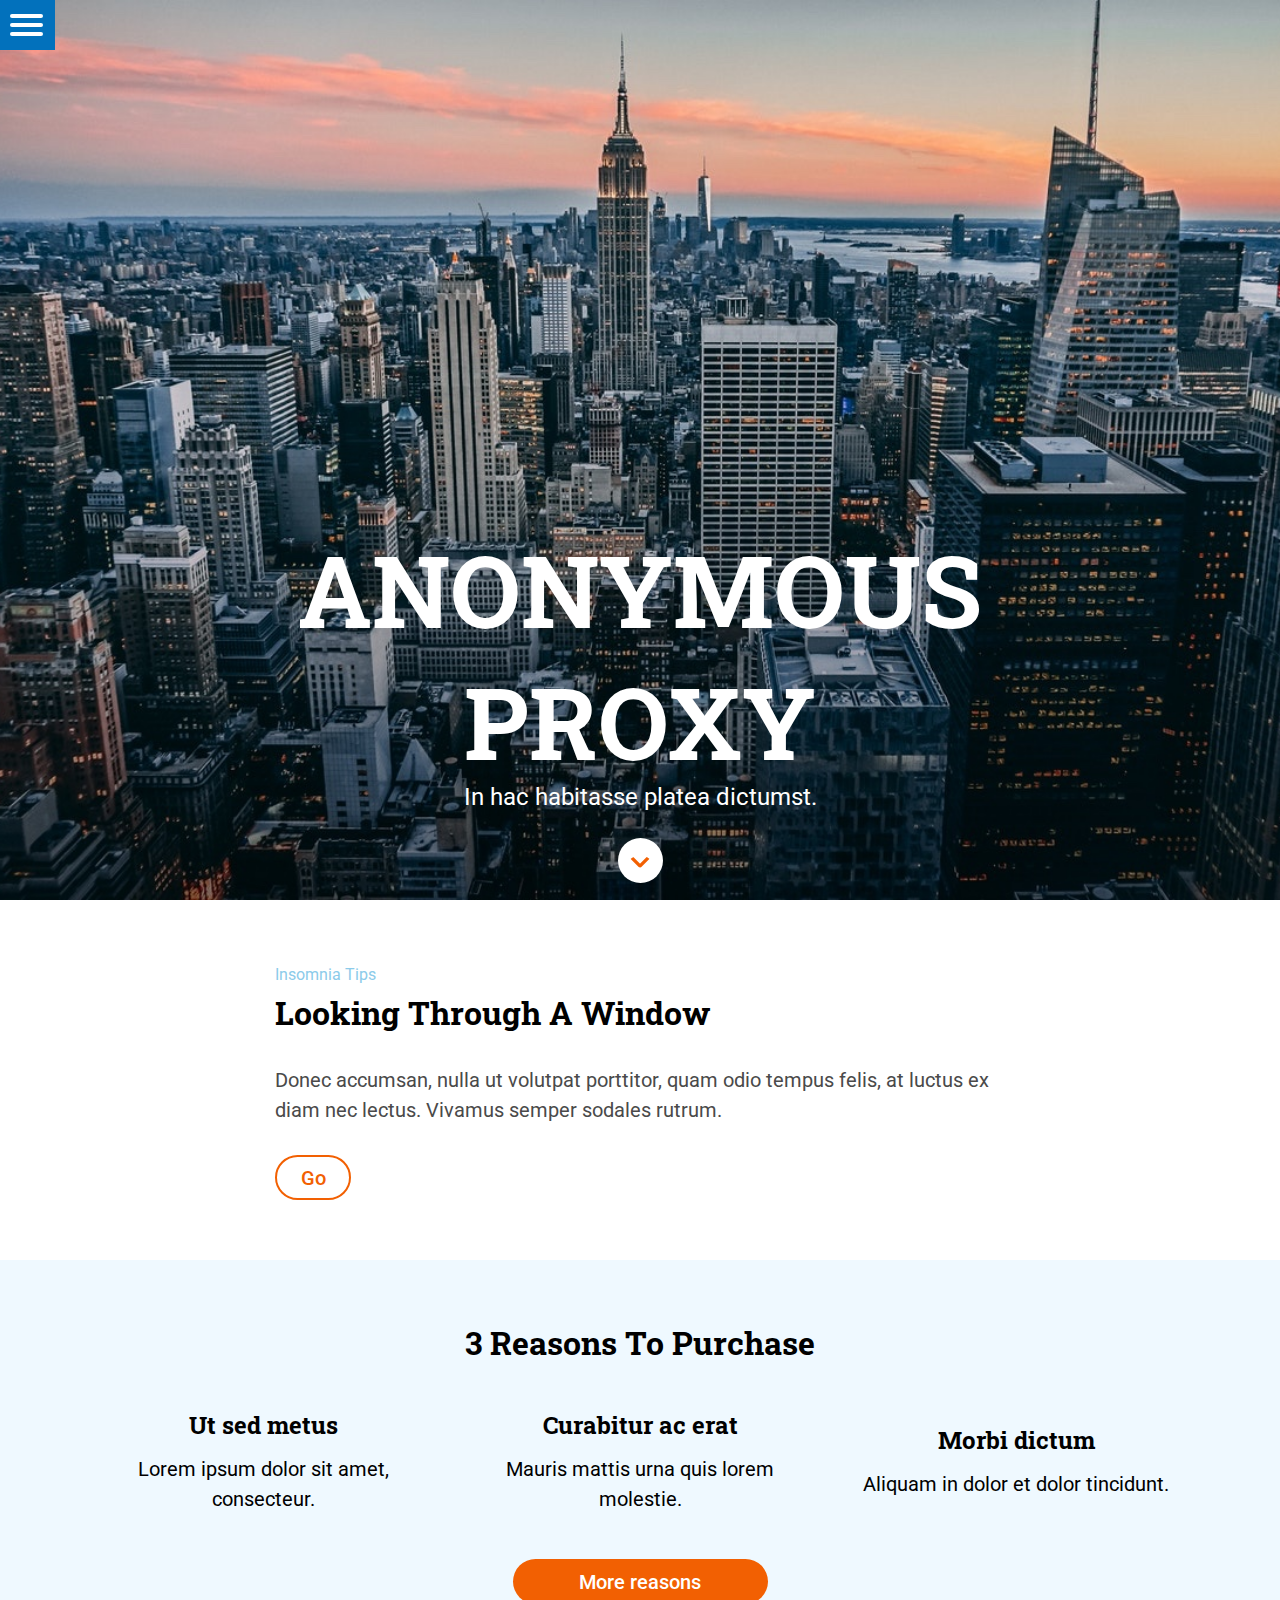
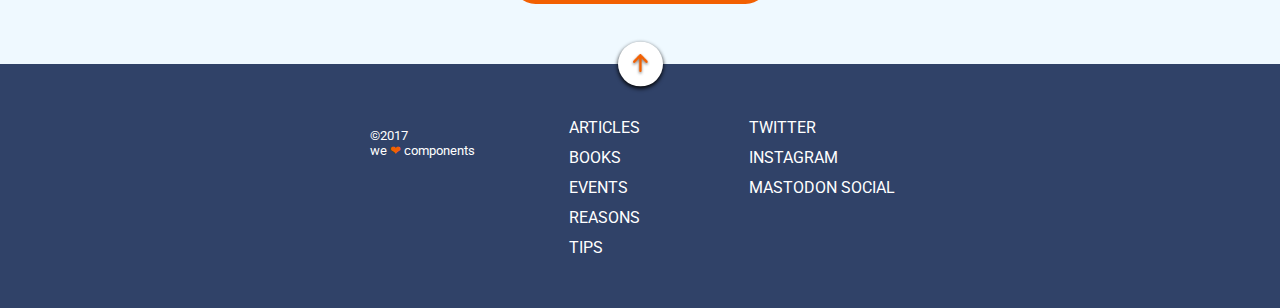
<file: docs/index.html>
<!DOCTYPE html>
<html lang="es">
  <head>
    <meta charset="UTF-8" />
    <meta name="viewport" content="width=device-width, initial-scale=1" />
    <title>Módulo 1 Evaluación final</title>
    <link href="https://fonts.googleapis.com/css2?family=Roboto+Slab:wght@700&family=Roboto:wght@400;500&display=swap" rel="stylesheet">
    <link rel="stylesheet" href="./assets/css/main.css" />
    <link rel="icon" href="./assets/images/dinosaurio-favicon.png" type="image/x-icon"/>
  </head>

  <body>
    <header class="header" id="header">
      <nav class="header__menu" role="navigation">
        <div class="menu-toggle">
          <input class="menu-toggle__input" type="checkbox" />
          <span></span>
          <span></span>
          <span></span>
          <ul class="menu">
            <a href="#header"><li>Home</li></a>
            <a href="#section01"><li>Insomnia Tips</li></a>
            <a href="#section02"><li>Reasons to purchase</li></a>
          </ul>
        </div>
      </nav>

      <div class="header__hero">
        <h1 class="h1" tabindex="1">Anonymous proxy</h1>
        <p class="slogan" tabindex="1">In hac habitasse platea dictumst.</p>
        <a
          href="#section02"
          title="Ir a la sección 3 Reasons To Purchase"
          tabindex="-1"
          ><img
            src="./assets/images/ico-scroll-down.png"
            class="icon-scroll-down"
            alt="Ir a la sección 3 Reasons To Purchase"
            tabindex="1"
        /></a>
      </div>
    </header>

    <main>
      <section class="section01" id="section01">
        <h4 class="small-title">Insomnia tips</h4>
        <h2 class="section-title" tabindex="1">Looking through a window</h2>
        <p>
          Donec accumsan, nulla ut volutpat porttitor, quam odio tempus felis, at
          luctus ex diam nec lectus. Vivamus semper sodales rutrum.
        </p>
        <button class="section01__button">Go</button>
      </section>

      <section class="section02" id="section02">
        <h2 class="section-title" tabindex="1">3 reasons to purchase</h2>
        <div class="article-container">
          <article class="article">
            <h3 class="article-title" tabindex="1">Ut sed metus</h3>
            <p>Lorem ipsum dolor sit amet, consecteur.</p>
          </article>
          <article class="article">
            <h3 class="article-title" tabindex="1">Curabitur ac erat</h3>
            <p>Mauris mattis urna quis lorem molestie.</p>
          </article>
          <article class="article">
            <h3 class="article-title" tabindex="1">Morbi dictum</h3>
            <p>Aliquam in dolor et dolor tincidunt.</p>
          </article>
        </div>
        <button class="section02__button">More reasons</button>
      </section>

    </main>

    <footer class="footer">
      <a href="#header" title="Ir a la cabecera de la página"
        ><img
          src="./assets/images/ico-arrow.png"
          alt="Ir a la cabecera de la página"
          class="icon-arrow"
      /></a>
      <div class="footer__elements">
        <nav>
          <ul class="list-sections">
            <li>
              <a
                href="https://adalab.es/"
                title="Ir a Articles"
                class="link-sections"
                >Articles</a
              >
            </li>
            <li>
              <a href="https://adalab.es/" title="Ir a Books" class="link-sections"
                >Books</a
              >
            </li>
            <li>
              <a href="https://adalab.es/" title="Ir a Events" class="link-sections"
                >Events</a
              >
            </li>
            <li>
              <a
                href="https://adalab.es/"
                title="Ir a Reasons"
                class="link-sections"
                >Reasons</a
              >
            </li>
            <li>
              <a href="https://adalab.es/" title="Ir a Tips" class="link-sections"
                >Tips</a
              >
            </li>
          </ul>
        </nav>
        <nav>
          <ul class="list-socialmedia">
            <li>
              <a
                href="https://adalab.es/"
                title="Ir a Twitter"
                class="link-socialmedia"
                target="_blank"
                >Twitter</a
              >
            </li>
            <li>
              <a
                href="https://adalab.es/"
                title="Ir a Instagram"
                class="link-socialmedia"
                target="_blank"
                >Instagram</a
              >
            </li>
            <li>
              <a
                href="https://adalab.es/"
                title="Ir a Mastodon"
                class="link-socialmedia"
                target="_blank"
                >Mastodon social</a
              >
            </li>
          </ul>
        </nav>
        <small class="copy">
          &copy;2017 <br />
          we <span class="heart-icon">&#10084;</span> components
        </small>
      </div>
    </footer>

    
  </div>
  </body>
</html>
</file>
<file: docs/assets/css/main.css>
*{box-sizing:border-box;margin:0;padding:0;list-style-type:none}a{color:inherit;text-decoration:none}.menu{font-family:"Roboto",sans-serif;font-size:25px}.header__hero{color:#fff}.header__hero .h1{font-family:"Roboto Slab",serif;font-size:bold;font-size:42px;text-transform:uppercase}@media all and (min-width: 768px){.header__hero .h1{font-size:80px;line-height:106px}}@media all and (min-width: 1280px){.header__hero .h1{font-size:100px;line-height:132px}}.header__hero .slogan{font-family:"Roboto",sans-serif;font-size:16px;line-height:21px}@media all and (min-width: 768px){.header__hero .slogan{font-size:24px}}.section-title{color:#000;font-family:"Roboto Slab",serif;font-size:24px;text-transform:capitalize}@media all and (min-width: 768px){.section-title{font-size:26px;line-height:45px}}@media all and (min-width: 1280px){.section-title{font-size:32px}}.article-title{font-family:"Roboto Slab",serif;font-size:18px}@media all and (min-width: 768px){.article-title{font-size:24px}}.small-title{color:#8ccbea;font-size:14px;font-weight:normal;text-transform:capitalize}@media all and (min-width: 1280px){.small-title{font-size:16px}}.section01,.section02{font-family:"Roboto",sans-serif;font-size:18px;line-height:30px}@media all and (min-width: 768px){.section01,.section02{font-size:20px}}.section01__button,.section02__button{font-family:"Roboto",sans-serif;font-weight:500;font-size:20px}.section01{color:#4a4a4a}.footer__elements{color:#fff;font-family:"Roboto",sans-serif;text-align:center}.list-sections,.list-socialmedia{text-transform:uppercase;font-size:16px;line-height:30px}.menu-toggle{background-color:#304268;width:55px;height:50px;color:#fff;display:block;position:fixed;left:0px;z-index:1;padding-top:14px;padding-left:10px}.menu-toggle:hover{background-color:#0271bc}.menu-toggle a{text-decoration:none;color:#fff;transition:color 0.3s ease}.menu-toggle a:hover{color:#f26002}.menu-toggle__input{display:block;width:35px;height:35px;position:absolute;top:-7px;left:-5px;cursor:pointer;opacity:0;z-index:2}.menu-toggle__input:checked ~ span{opacity:1;transform:rotate(45deg) translate(-2px, -1px)}.menu-toggle__input:checked ~ span:nth-last-child(3){opacity:0;transform:rotate(0deg) scale(0.2, 0.2)}.menu-toggle__input:checked ~ span:nth-last-child(2){transform:rotate(-45deg) translate(0, -1px)}.menu-toggle__input:checked ~ ul{transform:none}.menu-toggle span{display:block;width:33px;height:4px;margin-bottom:5px;position:relative;background:#fff;border-radius:3px;z-index:1;transform-origin:4px 0px;transition:transform 0.5s cubic-bezier(0.77, 0.2, 0.05, 1),0.5s cubic-bezier(0.77, 0.2, 0.05, 1),opacity 0.55s ease}.menu-toggle span:first-child{transform-origin:0% 0%}.menu-toggle span:nth-last-child(2){transform-origin:0% 100%}.menu{position:absolute;background-color:#0271bc;width:300px;margin:-100px 0 0 -50px;padding:50px;padding-top:125px;transform-origin:0% 0%;transform:translate(-100%, 0);transition:transform 0.5s cubic-bezier(0.77, 0.2, 0.05, 1)}.menu li{padding:10px 0;font-size:22px}.header{width:100%;height:100vh;background-image:url("../images/cover.jpg");background-position:top;background-repeat:no-repeat;background-size:cover;text-align:center;display:flex;justify-content:center}.header__hero{width:290px;display:flex;flex-direction:column;justify-content:flex-end}@media all and (min-width: 768px){.header__hero{width:690px}}@media all and (min-width: 1280px){.header__hero{width:730px}}.header__hero .slogan{margin:10px 0 45px 0}@media all and (min-width: 768px){.header__hero .slogan{margin:20px 0 30px 0}}@media all and (min-width: 1280px){.header__hero .slogan{margin-top:0px}}.header__hero .icon-scroll-down{background-color:white;width:45px;height:45px;padding:18px 13px 15.3px 12px;border-radius:22.5px;margin-bottom:53px}@media all and (min-width: 768px){.header__hero .icon-scroll-down{margin-bottom:45px}}@media all and (min-width: 1280px){.header__hero .icon-scroll-down{margin-bottom:13px}}.section01{background-color:#fff;width:100%;max-width:320px;margin:auto;padding:30px 15px 45px 15px}@media all and (min-width: 768px){.section01{max-width:768px;padding:30px 39px 60px 39px}}@media all and (min-width: 1280px){.section01{max-width:1280px;padding:60px 275px 60px 275px}}.section01 .section-title{margin:1px 0 15px 0}@media all and (min-width: 768px){.section01 .section-title{margin:0px 0 30px 0}}.section01__button{width:76px;height:45px;color:#f26002;background-color:#fff;border:#f26002 solid 2px;border-radius:22.5px;margin-top:30px;transition:box-shadow ease-in 0.7s, font-size ease 0.7s}.section01__button:hover{box-shadow:2px 4px 4px 0 black}.section01__button:active{color:#fff;font-size:18px;background-color:#f26002;box-shadow:none}.section02{background-color:#eff9ff;width:100%;padding:30px 0px 60px 0px;text-align:center}@media all and (min-width: 768px){.section02{display:flex;flex-direction:column;align-items:center}}@media all and (min-width: 1280px){.section02{padding:60px 0px}}.section02__button{width:184px;height:45px;color:#fff;background-color:#f26002;border:none;border-radius:22.5px;margin-top:45px;transition:box-shadow ease-in 0.7s, font-size ease 0.7s}@media all and (min-width: 768px){.section02__button{width:210px}}@media all and (min-width: 1280px){.section02__button{width:255px}}.section02__button:hover{box-shadow:2px 4px 6px 0 black}.section02__button:active{color:#f26002;font-size:18px;background-color:#fff;border:#f26002 solid 2px;box-shadow:none}.article-container{display:grid;grid-template-columns:1fr}@media all and (min-width: 768px){.article-container{grid-template-columns:1fr 1fr 1fr;grid-gap:27.5px}}@media all and (min-width: 1280px){.article-container{grid-gap:26.2px}}.article-container .article{width:184px;margin:auto;padding-top:45px}@media all and (min-width: 768px){.article-container .article{width:210px}.article-container .article .article-title{margin-bottom:14px}}@media all and (min-width: 1280px){.article-container .article{width:350px}}.footer{background-color:#304268;display:flex;flex-direction:column;align-items:center;padding:0px 0 45px 0}.footer .icon-arrow{width:45px;height:45px;padding:11px 12px 10px 12.4px;background-color:#fff;border-radius:22.5px;box-shadow:0 2px 4px 0 black;transform:translate(0px, -22.5px);transition:box-shadow ease-out 0.7s;-webkit-animation-name:arrow;animation-name:arrow;-webkit-animation-duration:2s;animation-duration:2s;-webkit-animation-iteration-count:infinite;animation-iteration-count:infinite}@-webkit-keyframes arrow{from{transform:translate(0px, -32.5px)}50%{transform:translate(0px, -10px)}to{transform:translate(0px, -32.5px)}}@keyframes arrow{from{transform:translate(0px, -32.5px)}50%{transform:translate(0px, -10px)}to{transform:translate(0px, -32.5px)}}.footer__elements{width:100%;display:flex;flex-direction:column}@media all and (min-width: 768px){.footer__elements{max-width:768px;flex-direction:row;justify-content:space-between;text-align:left;padding:0 39px}}@media all and (min-width: 1280px){.footer__elements{max-width:1280px;padding:0 370px}}.footer .list-sections,.footer .list-socialmedia{list-style:none;margin:15px 0 15px 0}@media all and (min-width: 768px){.footer .list-sections,.footer .list-socialmedia{margin:0px}}.footer .list-sections .link-sections,.footer .list-sections .link-socialmedia,.footer .list-socialmedia .link-sections,.footer .list-socialmedia .link-socialmedia{padding:15px}.footer .list-sections .link-sections:hover,.footer .list-sections .link-socialmedia:hover,.footer .list-socialmedia .link-sections:hover,.footer .list-socialmedia .link-socialmedia:hover{font-weight:bold}.footer .copy{margin-top:15px}.footer .copy .heart-icon{color:#f26002}@media all and (min-width: 768px){.footer .copy{order:-2}}
</file>
